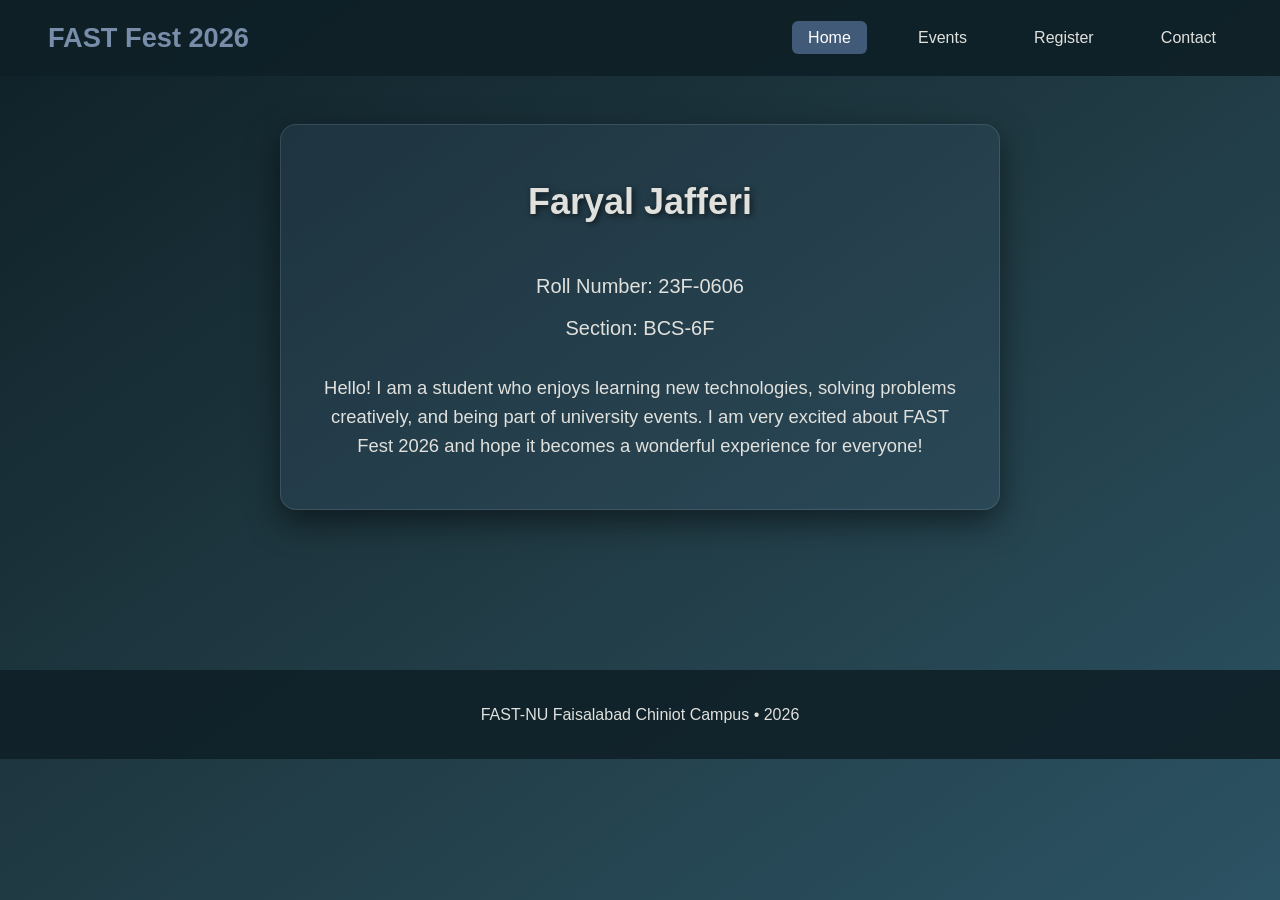
<file: index.html>
<!DOCTYPE html>
<html lang="en">
<head>
    <title>FAST Fest 2026 - Home</title>
    <link rel="stylesheet" href="style.css">

    <!--Internal CSS: name font size -->
    <style>
        #my-name {
            font-size: 36px;
        }
    </style>
</head>

<!-- Inline CSS: background gradient -->
<body style="background: linear-gradient(to bottom right, #0f2027, #203a43, #2c5364);">

    <!-- Task3 Navigation Bar -->
    <nav class="navbar">
        <div class="logo">FAST Fest 2026</div>
        <ul>
            <li><a href="index.html" class="active">Home</a></li>
            <li><a href="events.html">Events</a></li>
            <li><a href="register.html">Register</a></li>
            <li><a href="contact.html">Contact</a></li>
        </ul>
    </nav>

    <!-- Task 1 Profile Section with transition effect on hover -->
    <main class="container profile-container">
        <section class="profile-card transition-profile">
            <h1 id="my-name">Faryal Jafferi</h1>
            <p class="detail">Roll Number: 23F-0606</p>
            <p class="detail">Section: BCS-6F</p>
            <p class="intro">
                Hello! I am a student who enjoys learning new technologies, 
                solving problems creatively, and being part of university events. 
                I am very excited about FAST Fest 2026 and hope it becomes a wonderful experience for everyone!
            </p>
        </section>
    </main>

    <footer>
        <p>FAST-NU Faisalabad Chiniot Campus • 2026</p>
    </footer>

</body>
</html>
</file>
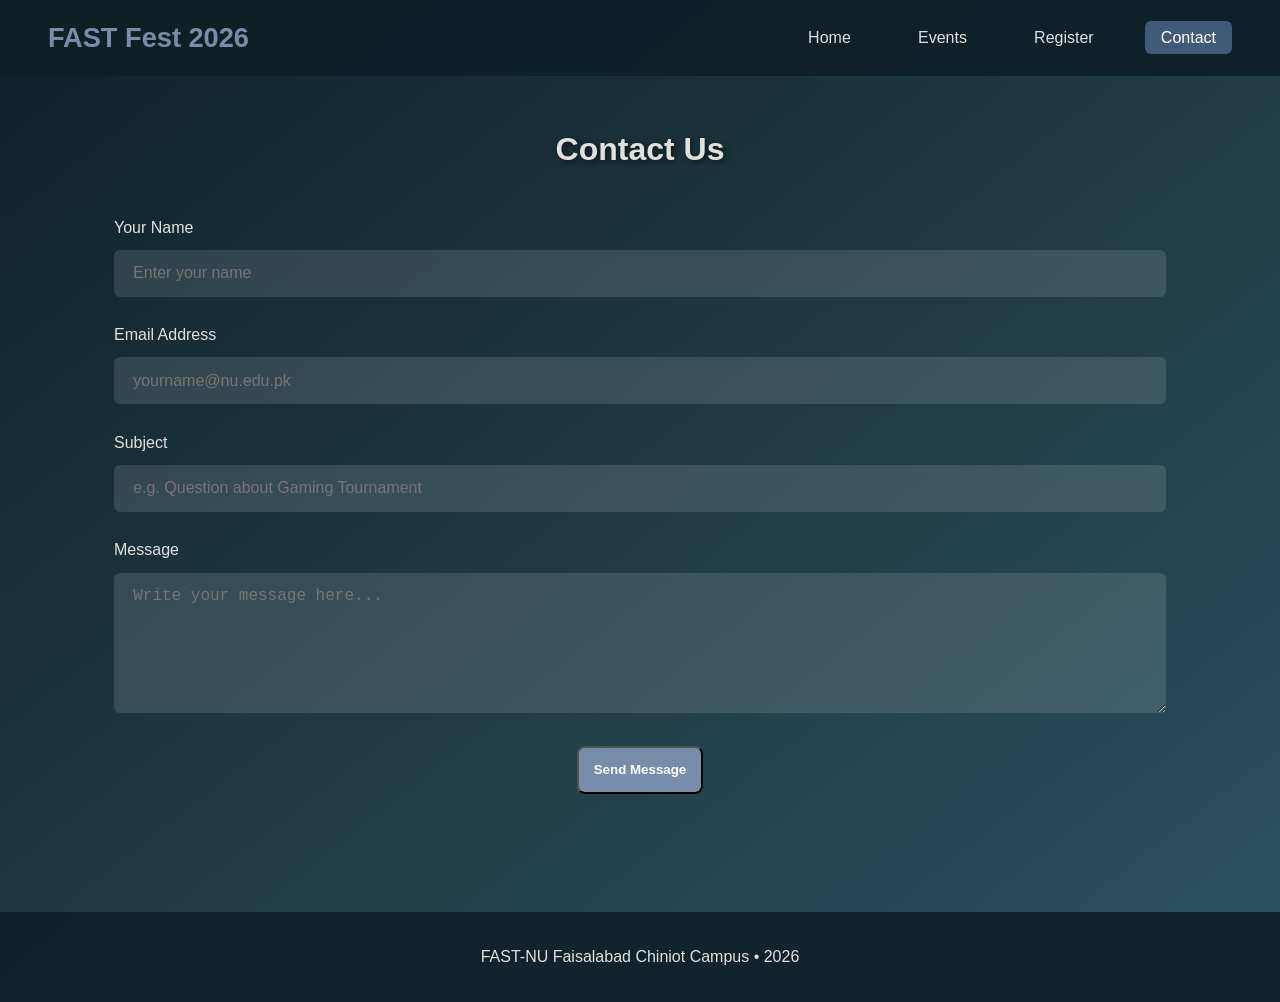
<file: contact.html>
<!DOCTYPE html>
<html lang="en">
<head>
    <title>FAST Fest 2026 - Contact</title>
    <link rel="stylesheet" href="style.css">
</head>
<body style="background: linear-gradient(to bottom right, #0f2027, #203a43, #2c5364);">

    <nav class="navbar">
        <div class="logo">FAST Fest 2026</div>
        <ul>
            <li><a href="index.html">Home</a></li>
            <li><a href="events.html">Events</a></li>
            <li><a href="register.html">Register</a></li>
            <li><a href="contact.html" class="active">Contact</a></li>
        </ul>
    </nav>

<main class="container">
    <h1>Contact Us</h1>
    <!-- Contact Form Card -->
    <div class="contact-form-card">
        <form>
            <div class="form-group">
                <label for="cname">Your Name</label>
                <input type="text" id="cname" placeholder="Enter your name" required>
            </div>

            <div class="form-group">
                <label for="cemail">Email Address</label>
                <input type="email" id="cemail" placeholder="yourname@nu.edu.pk" required>
            </div>

            <div class="form-group">
                <label for="subject">Subject</label>
                <input type="text" id="subject" placeholder="e.g. Question about Gaming Tournament" required>
            </div>

            <div class="form-group">
                <label for="message">Message</label>
                <textarea id="message" placeholder="Write your message here..." required></textarea>
            </div>

            <button type="submit" class="btn">Send Message</button>
        </form>
    </div>
</main>

<!--footer-->

    <footer>
        <p>FAST-NU Faisalabad Chiniot Campus • 2026</p>
    </footer>

</body>
</html>
</file>
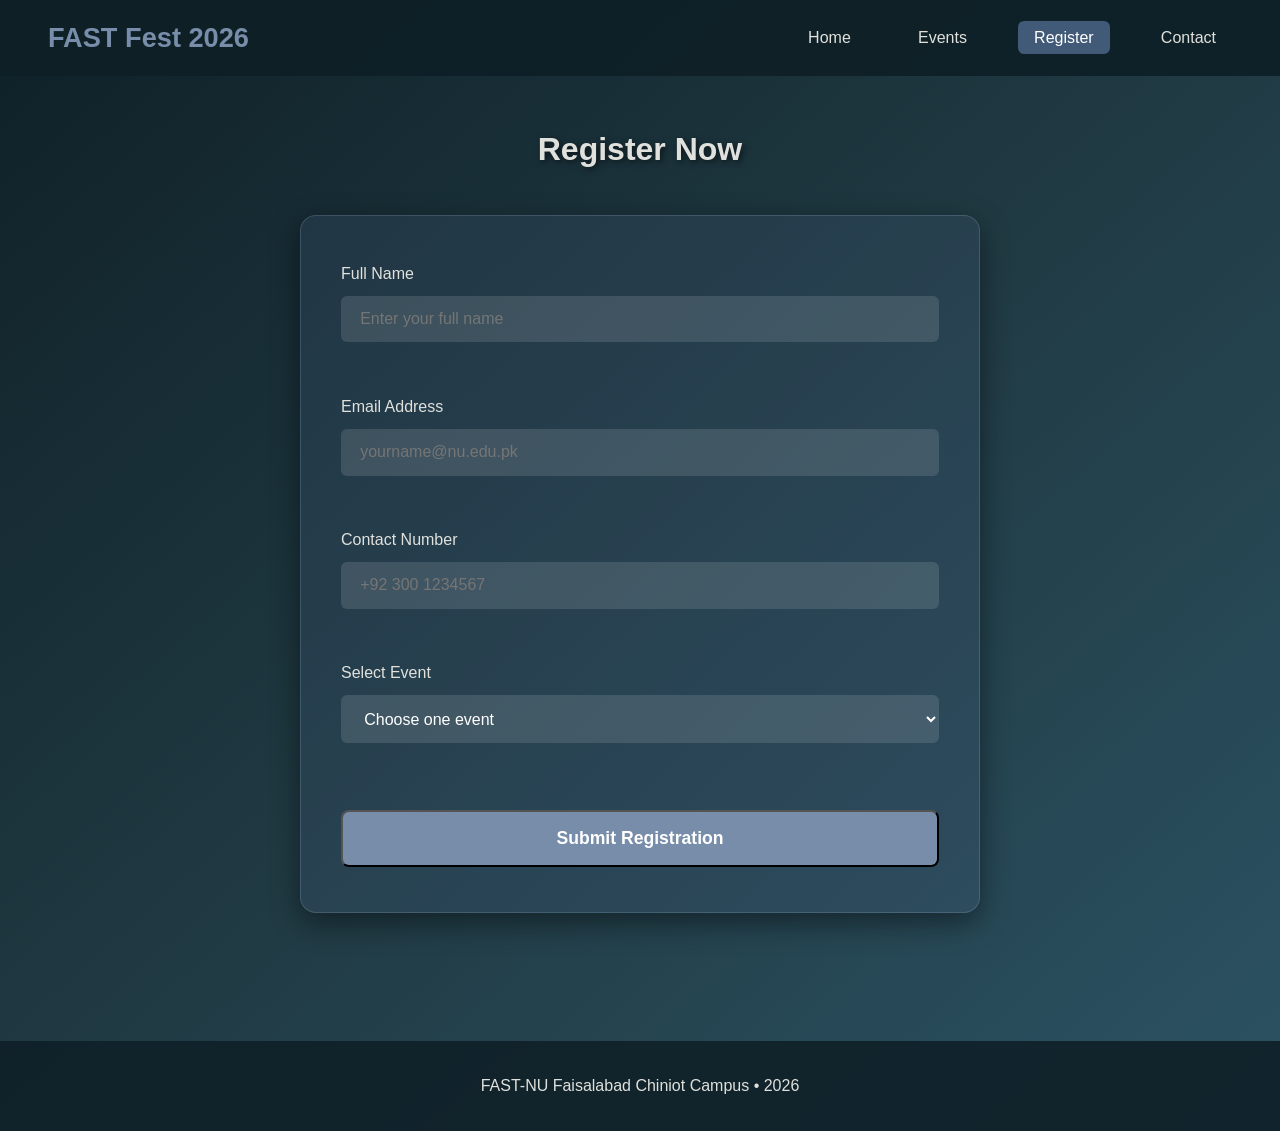
<file: register.html>
<!DOCTYPE html>
<html lang="en">
<head>
    <title>FAST Fest 2026 - Register</title>
    <link rel="stylesheet" href="style.css">
</head>

<body style="background: linear-gradient(to bottom right, #0f2027, #203a43, #2c5364);">

    <nav class="navbar">
        <div class="logo">FAST Fest 2026</div>
        <ul>
            <li><a href="index.html">Home</a></li>
            <li><a href="events.html">Events</a></li>
            <li><a href="register.html" class="active">Register</a></li>
            <li><a href="contact.html">Contact</a></li>
        </ul>
    </nav>

    <div class="container">
        <main>
            <h1>Register Now</h1>
            <div class="form-card register-card">
                <form class="register-form">
                    <div class="form-group">
                        <label for="name">Full Name</label>
                        <input type="text" id="name" placeholder="Enter your full name" required>
                    </div>

                    <div class="form-group">
                        <label for="email">Email Address</label>
                        <input type="email" id="email" placeholder="yourname@nu.edu.pk" required>
                    </div>

                    <div class="form-group">
                        <label for="contact">Contact Number</label>
                        <input type="tel" id="contact" placeholder="+92 300 1234567" required>
                    </div>

                    <div class="form-group">
                        <label for="event">Select Event</label>
                        <select id="event" required>
                            <option value="" disabled selected>Choose one event</option>
                            <option value="coding">Coding Competition</option>
                            <option value="gaming">Gaming Tournament</option>
                            <option value="singing">Singing Competition</option>
                        </select>
                    </div>

                    <button type="submit" class="btn">Submit Registration</button>
                </form>
            </div>
        </main>
    </div>

    <footer>
        <p>FAST-NU Faisalabad Chiniot Campus • 2026</p>
    </footer>

</body>
</html>
</file>
<file: style.css>
/*Basic Styles */
* {
    margin: 0;
    padding: 0;
    box-sizing: border-box;
}

body {
    color: #e0e1dd;
    font-family: Arial, Helvetica, sans-serif;
    line-height: 1.6;
    min-height: 100vh;
    background: linear-gradient(to bottom right, #0f2027, #203a43, #2c5364);
}

/* Navigation Bar (Task 3)*/
.navbar {
    background-color: rgba(15, 32, 39, 0.92);
    padding: 1rem 3rem;
    display: flex;
    justify-content: space-between;
    align-items: center;
    position: sticky;
    top: 0;
    z-index: 100;
}

.logo {
    font-size: 1.7rem;
    font-weight: bold;
    color: #778da9;
}

.navbar ul {
    list-style: none;
    display: flex;
    gap: 2.2rem;
}

.navbar a {
    color: #e0e1dd;
    text-decoration: none;
    font-weight: 500;
    padding: 0.5rem 1rem;
    border-radius: 6px;
    transition: all 0.3s ease;
}

.navbar a:hover,
.navbar a.active {
    background-color: #415a77;
    color: white;
}

/*Common Layout Container */
.container {
    max-width: 1100px;
    margin: 0 auto;
    padding: 3rem 1.5rem;
}

/*Profile Section (Task 1)*/
.profile-container {
    text-align: center;
}

.profile-card {
    background: rgba(65, 90, 119, 0.22);
    border: 1px solid rgba(190, 210, 235, 0.15);
    border-radius: 16px;
    padding: 3rem 2.5rem;
    max-width: 720px;
    margin: 0 auto 4rem;
    box-shadow: 0 12px 32px rgba(0, 0, 0, 0.5);
}

.detail {
    font-size: 1.25rem;
    margin: 0.6rem 0;
}

.intro {
    margin-top: 1.8rem;
    font-size: 1.15rem;
}

/*Event Cards (Task 2)
============================================== */
.events-grid {
    display: flex;
    flex-wrap: nowrap;
    gap: 2rem;
    justify-content: center;
}

.event-card {
    flex: 0 0 340px;           
    width: 340px;
    min-width: 340px;
    background: rgba(27, 38, 59, 0.65);
    border-radius: 14px;
    overflow: hidden;
    box-shadow: 0 10px 28px rgba(0, 0, 0, 0.45);
    transition: all 0.35s ease;
}

.event-card:hover {
    transform: translateY(-12px);
    box-shadow: 0 20px 50px rgba(0, 0, 0, 0.65);
}

.event-card img {
    width: 100%;
    height: 190px;
    object-fit: cover;
}

.event-card h3 {
    padding: 1.2rem 1.4rem 0.5rem;
    font-size: 1.4rem;
}

.event-card p {
    padding: 0 1.4rem 1.4rem;
    color: #c5d1e0;
}

/* Buttons (Task 5)*/
.btn {
    display: block;
    background: #778da9;
    color: white;
    text-align: center;
    padding: 0.9rem;
    margin: 1.4rem auto;
    border-radius: 8px;
    text-decoration: none;
    font-weight: bold;
    transition: all 0.3s ease;
    max-width: 220px;
}

.btn:hover {
    background: #415a77;
    transform: scale(1.06);
}

/*Headings & Text Shadow (Task 4.4) */
h1, h2, h3 {
    text-shadow: 2px 2px 6px rgba(0, 0, 0, 0.6);
}

h1 {
    text-align: center;
    margin-bottom: 2.5rem;
}

/*Form & Contact Card Styles*/
.form-card,
.contact-grid > div {
    background: rgba(65, 90, 119, 0.22);
    border-radius: 14px;
    padding: 2.5rem;
    box-shadow: 0 10px 30px rgba(0, 0, 0, 0.45);
    margin-bottom: 2rem;
}

.form-group {
    margin-bottom: 1.6rem;
}

.form-group label {
    display: block;
    margin-bottom: 0.6rem;
    font-weight: 500;
}

.form-group input,
.form-group select,
.form-group textarea {
    width: 100%;
    padding: 0.9rem 1.2rem;
    border: none;
    border-radius: 6px;
    background: rgba(255, 255, 255, 0.12);
    color: white;
    font-size: 1rem;
}

.form-group textarea {
    min-height: 140px;
    resize: vertical;
}

.note {
    text-align: center;
    color: #a0c0ff;
    margin-top: 1.5rem;
    font-size: 0.95rem;
}

/* Contact grid layout */
.contact-grid {
    display: grid;
    grid-template-columns: repeat(auto-fit, minmax(340px, 1fr));
    gap: 2rem;
}

/*CSS Effects Showcase (Task 4) */
.register-card {
    background: rgba(65, 90, 119, 0.25);
    border: 1px solid rgba(190, 210, 235, 0.18);
    border-radius: 16px;
    padding: 2.8rem 2.5rem;
    box-shadow: 0 10px 30px rgba(0, 0, 0, 0.45);
    transition: all 0.35s ease;
    max-width: 680px;
    margin: 0 auto 2rem;
}

.register-card:hover {
    transform: scale(1.04);
    box-shadow: 0 18px 50px rgba(0, 0, 0, 0.65);
}

.register-form {
    display: flex;
    flex-direction: column;
    gap: 1.6rem;
}

.register-form .btn {
    max-width: none;          
    width: 100%;
    padding: 1rem;
    font-size: 1.1rem;
    margin: 1rem 0 0 0;
}


/* Note text styling */
.note {
    text-align: center;
    color: #a0c0ff;
    margin-top: 1.8rem;
    font-size: 0.95rem;
    opacity: 0.9;
}

@keyframes pulse {
    0%, 100% {
        transform: scale(1);
    }
    50% {
        transform: scale(1.08);
    }
}

/*Footer*/
footer {
    text-align: center;
    padding: 2rem;
    background: rgba(15, 32, 39, 0.9);
    margin-top: 3rem;
}
</file>
